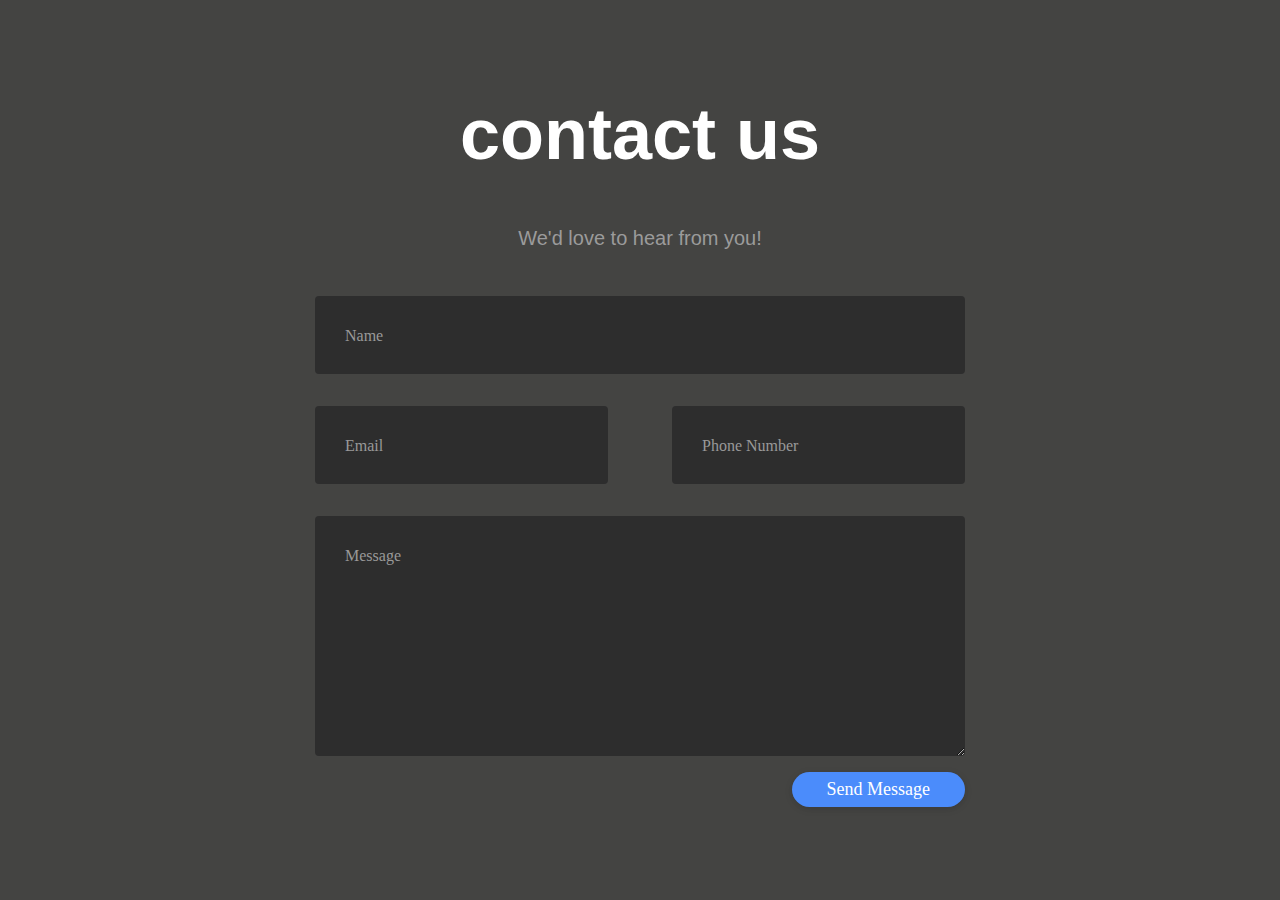
<file: contact.html>
<head>
    <link rel="stylesheet" href="./contact.css">


</head>
<body>
<div class="container">
	<div class="row">
			<h1>contact us</h1>
	</div>
	<div class="row">
			<h4 style="text-align:center">We'd love to hear from you!</h4>
	</div>
	<div class="row input-container">
			<div class="col-xs-12">
				<div class="styled-input wide">
					<input type="text" required />
					<label>Name</label> 
				</div>
			</div>
			<div class="col-md-6 col-sm-12">
				<div class="styled-input">
					<input type="text" required />
					<label>Email</label> 
				</div>
			</div>
			<div class="col-md-6 col-sm-12">
				<div class="styled-input" style="float:right;">
					<input type="text" required />
					<label>Phone Number</label> 
				</div>
			</div>
			<div class="col-xs-12">
				<div class="styled-input wide">
					<textarea required></textarea>
					<label>Message</label>
				</div>
			</div>
			<div class="col-xs-12">
				<div class="btn-lrg submit-btn">Send Message</div>
			</div>
	</div>
</div>
</body>
</file>
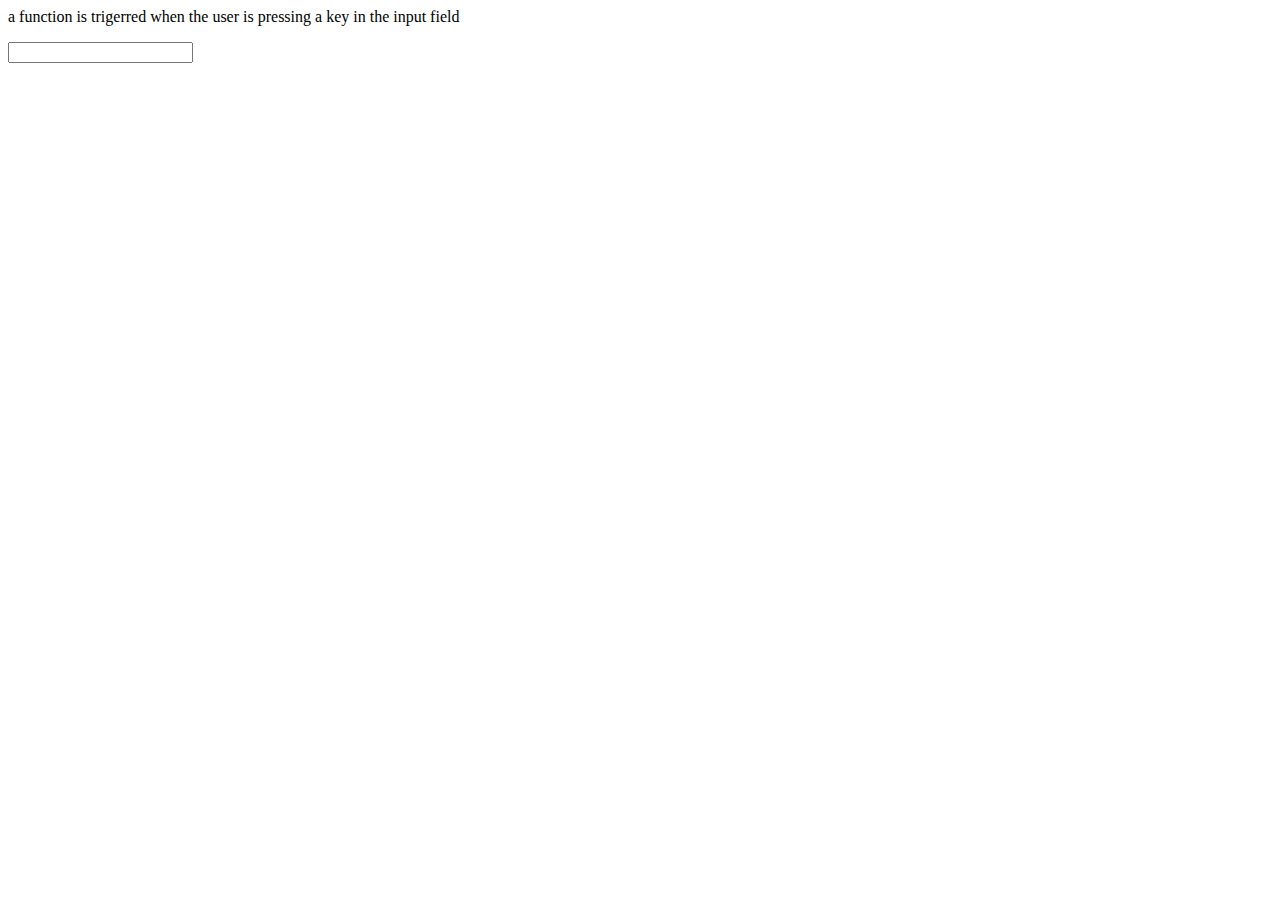
<file: practice.html>
<html>
    <head>
        <script>
            function myFunction{
                alert("you pressed a key inside the input field");
                
            }
        </script>
    </head>
    <body>
        <p> a function is trigerred when the user is pressing a key in the input field</p>
        <input type="text" onkeydown="myFunction()">
    </body>
</html>
</file>
<file: contact.css>
body {
    background-color: #444442;
    padding-top: 85px;
}

h1 {
    font-family: 'Poppins', sans-serif, 'arial';
    font-weight: 600;
    font-size: 72px;
    color: white;
    text-align: center;
}

h4 {
    font-family: 'Roboto', sans-serif, 'arial';
    font-weight: 400;
    font-size: 20px;
    color: #9b9b9b;
    line-height: 1.5;
}

/* ///// inputs /////*/

input:focus ~ label, textarea:focus ~ label, input:valid ~ label, textarea:valid ~ label {
    font-size: 0.75em;
    color: #999;
    top: -5px;
    -webkit-transition: all 0.225s ease;
    transition: all 0.225s ease;
}

.styled-input {
    float: left;
    width: 293px;
    margin: 1rem 0;
    position: relative;
    border-radius: 4px;
}

@media only screen and (max-width: 768px){
    .styled-input {
        width:100%;
    }
}

.styled-input label {
    color: #999;
    padding: 1.3rem 30px 1rem 30px;
    position: absolute;
    top: 10px;
    left: 0;
    -webkit-transition: all 0.25s ease;
    transition: all 0.25s ease;
    pointer-events: none;
}

.styled-input.wide { 
    width: 650px;
    max-width: 100%;
}

input,
textarea {
    padding: 30px;
    border: 0;
    width: 100%;
    font-size: 1rem;
    background-color: #2d2d2d;
    color: white;
    border-radius: 4px;
}

input:focus,
textarea:focus { outline: 0; }

input:focus ~ span,
textarea:focus ~ span {
    width: 100%;
    -webkit-transition: all 0.075s ease;
    transition: all 0.075s ease;
}

textarea {
    width: 100%;
    min-height: 15em;
}

.input-container {
    width: 650px;
    max-width: 100%;
    margin: 20px auto 25px auto;
}

.submit-btn {
    float: right;
    padding: 7px 35px;
    border-radius: 60px;
    display: inline-block;
    background-color: #4b8cfb;
    color: white;
    font-size: 18px;
    cursor: pointer;
    box-shadow: 0 2px 5px 0 rgba(0,0,0,0.06),
              0 2px 10px 0 rgba(0,0,0,0.07);
    -webkit-transition: all 300ms ease;
    transition: all 300ms ease;
}

.submit-btn:hover {
    transform: translateY(1px);
    box-shadow: 0 1px 1px 0 rgba(0,0,0,0.10),
              0 1px 1px 0 rgba(0,0,0,0.09);
}

@media (max-width: 768px) {
    .submit-btn {
        width:100%;
        float: none;
        text-align:center;
    }
}

input[type=checkbox] + label {
  color: #ccc;
  font-style: italic;
} 

input[type=checkbox]:checked + label {
  color: #f00;
  font-style: normal;
}
</file>
